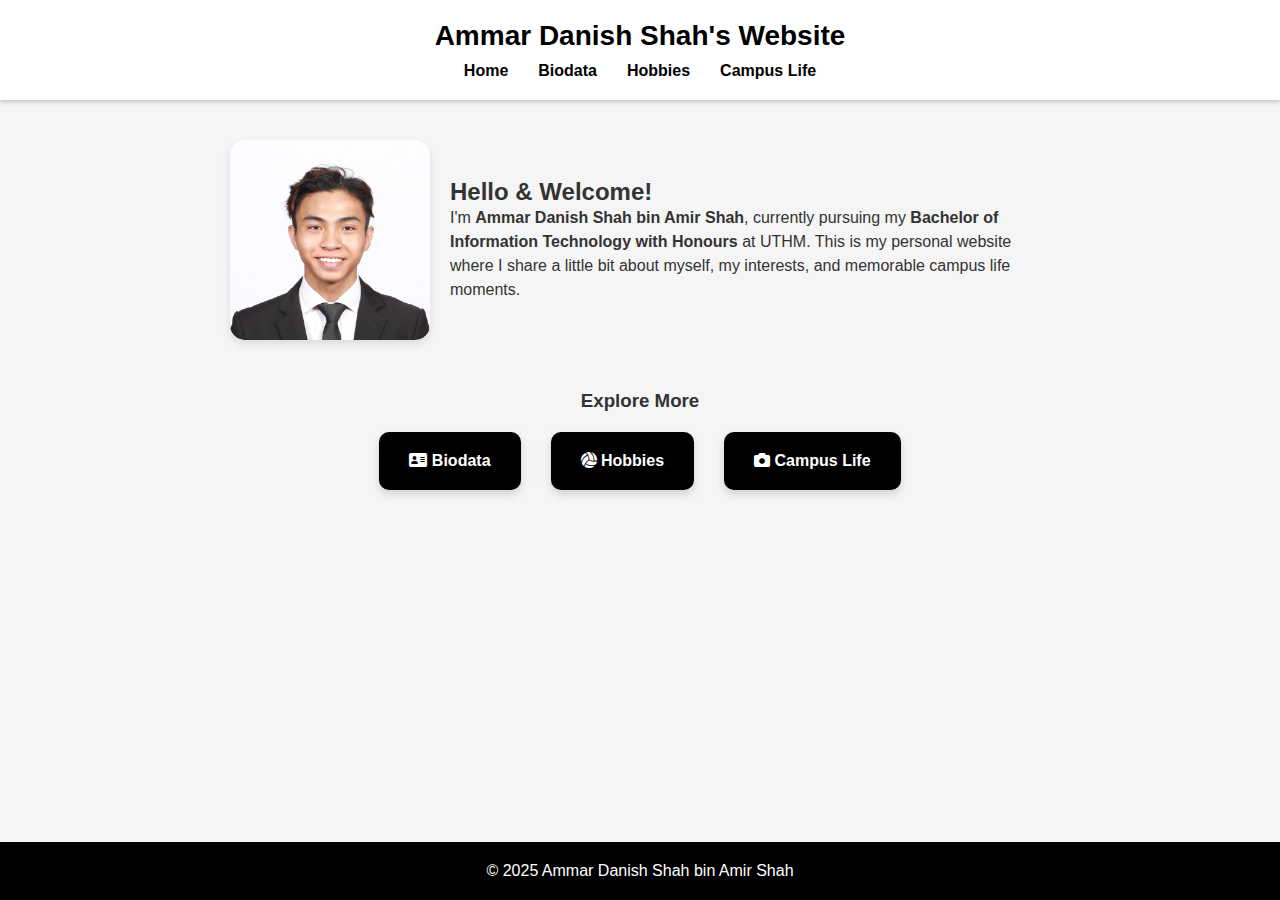
<file: index.html>
<!DOCTYPE html>
<html lang="en">
<head>
  <meta charset="UTF-8" />
  <meta name="viewport" content="width=device-width, initial-scale=1.0" />
  <title>Ammar Danish Shah | Personal Website</title>
  <link rel="stylesheet" href="styles.css" />
  <link rel="stylesheet" href="https://cdnjs.cloudflare.com/ajax/libs/font-awesome/6.5.0/css/all.min.css">
</head>
<body>

  <header>
    <h1>Ammar Danish Shah's Website</h1>
    <nav>
      <ul>
        <li><a href="index.html">Home</a></li>
        <li><a href="biodata.html">Biodata</a></li>
        <li><a href="hobbies.html">Hobbies</a></li>
        <li><a href="campus-life.html">Campus Life</a></li>
      </ul>
    </nav>
  </header>

  <main class="homepage">
    <section class="intro">
      <img src="images/my-photo.jpg" alt="Ammar's Photo" class="profile-pic">
      <div class="intro-text">
        <h2>Hello & Welcome!</h2>
        <p style="line-height: 1.5;">I'm <strong>Ammar Danish Shah bin Amir Shah</strong>, currently pursuing my <strong>Bachelor of Information Technology with Honours</strong> at UTHM. This is my personal website where I share a little bit about myself, my interests, and memorable campus life moments.</p>
      </div>
    </section>

    <section class="quick-links">
      <h3>Explore More</h3>
      <div class="card-links">
        <a href="biodata.html" class="card"><i class="fa-solid fa-address-card"></i> Biodata</a>
        <a href="hobbies.html" class="card"><i class="fa-solid fa-volleyball"></i> Hobbies</a>
        <a href="campus-life.html" class="card"><i class="fa-solid fa-camera"></i> Campus Life</a>
      </div>
    </section>
  </main>

  <footer>
    <p>&copy; 2025 Ammar Danish Shah bin Amir Shah</p>
  </footer>

</body>
</html>
</file>
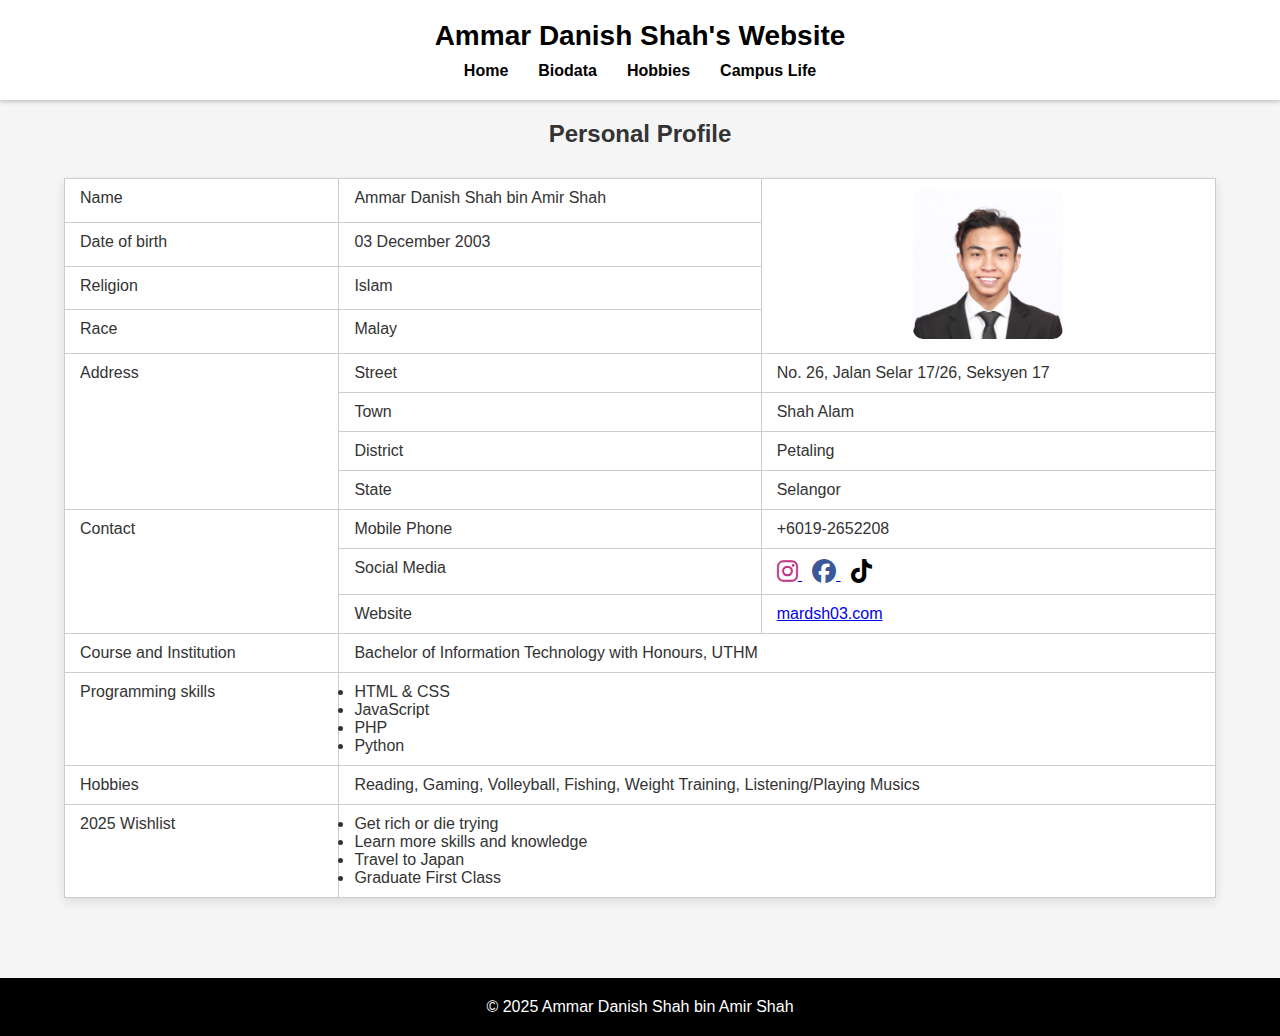
<file: biodata.html>
<!DOCTYPE html>
<html lang="en">
<head>
  <meta charset="UTF-8" />
  <meta name="viewport" content="width=device-width, initial-scale=1.0"/>
  <title>Biodata</title>
  <link rel="stylesheet" href="styles.css" />
  <link rel="stylesheet" href="https://cdnjs.cloudflare.com/ajax/libs/font-awesome/6.5.0/css/all.min.css">
</head>
<body>

<header>
  <h1>Ammar Danish Shah's Website</h1>
  <nav>
    <ul>
      <li><a href="index.html">Home</a></li>
      <li><a href="biodata.html">Biodata</a></li>
      <li><a href="hobbies.html">Hobbies</a></li>
      <li><a href="campus-life.html">Campus Life</a></li>
    </ul>
  </nav>
</header>

<main>
  <h2 style="text-align:center; padding-top: 20px;">Personal Profile</h2>
  <div class="biodata-wrapper">
    <table>
        <tr>
          <td>Name</td>
          <td colspan="2">Ammar Danish Shah bin Amir Shah</td>
          <td rowspan="4" style="text-align:center;">
            <img src="images/my-photo.jpg" alt="Profile Photo">
          </td>
        </tr>
        <tr>
          <td>Date of birth</td>
          <td colspan="2">03 December 2003</td>
        </tr>
        <tr>
          <td>Religion</td>
          <td colspan="2">Islam</td>
        </tr>
        <tr>
          <td>Race</td>
          <td colspan="2">Malay</td>
        </tr>
        <tr>
          <td rowspan="4">Address</td>
          <td>Street</td>
          <td colspan="2">No. 26, Jalan Selar 17/26, Seksyen 17</td>
        </tr>
        <tr>
          <td>Town</td>
          <td colspan="2">Shah Alam</td>
        </tr>
        <tr>
          <td>District</td>
          <td colspan="2">Petaling</td>
        </tr>
        <tr>
          <td>State</td>
          <td colspan="2">Selangor</td>
        </tr>
        <tr>
          <td rowspan="3">Contact</td>
          <td>Mobile Phone</td>
          <td colspan="2">+6019-2652208</td>
        </tr>
        <tr>
          <td>Social Media</td>
          <td colspan="2">
            <a href="https://instagram.com/ammard.sh_" target="_blank">
              <i class="fab fa-instagram" style="font-size: 24px; color: #C13584;"></i>
            </a>
            <a href="https://www.facebook.com/share/169hjzSgk6/?mibextid=wwXIfr" target="_blank" style="margin-right: 10px; margin-left: 10px;">
                <i class="fab fa-facebook" style="font-size: 24px; color: #3b5998;"></i>
            </a>
            <a href="https://tiktok.com/@meluvsteak" target="_blank">
                <i class="fab fa-tiktok" style="font-size: 24px; color: black;"></i>
            </a>
          </td>
        </tr>
        <tr>
          <td>Website</td>
          <td colspan="2"><a href="https://github.com/mardsh03">mardsh03.com</a></td>
        </tr>
        <tr>
          <td>Course and Institution</td>
          <td colspan="3">Bachelor of Information Technology with Honours, UTHM</td>
        </tr>
        <tr>
          <td>Programming skills</td>
          <td colspan="3">
            <ul>
              <li>HTML & CSS</li>
              <li>JavaScript</li>
              <li>PHP</li>
              <li>Python</li>
            </ul>
          </td>
        </tr>
        <tr>
          <td>Hobbies</td>
          <td colspan="3">Reading, Gaming, Volleyball, Fishing, Weight Training, Listening/Playing Musics</td>
        </tr>
        <tr>
          <td>2025 Wishlist</td>
          <td colspan="3">
            <ul>
              <li>Get rich or die trying</li>
              <li>Learn more skills and knowledge</li>
              <li>Travel to Japan</li>
              <li>Graduate First Class</li>
            </ul>
          </td>
        </tr>
      </table>
  </div>
</main>

<footer>
  <p>&copy; 2025 Ammar Danish Shah bin Amir Shah</p>
</footer>

</body>
</html>
</file>
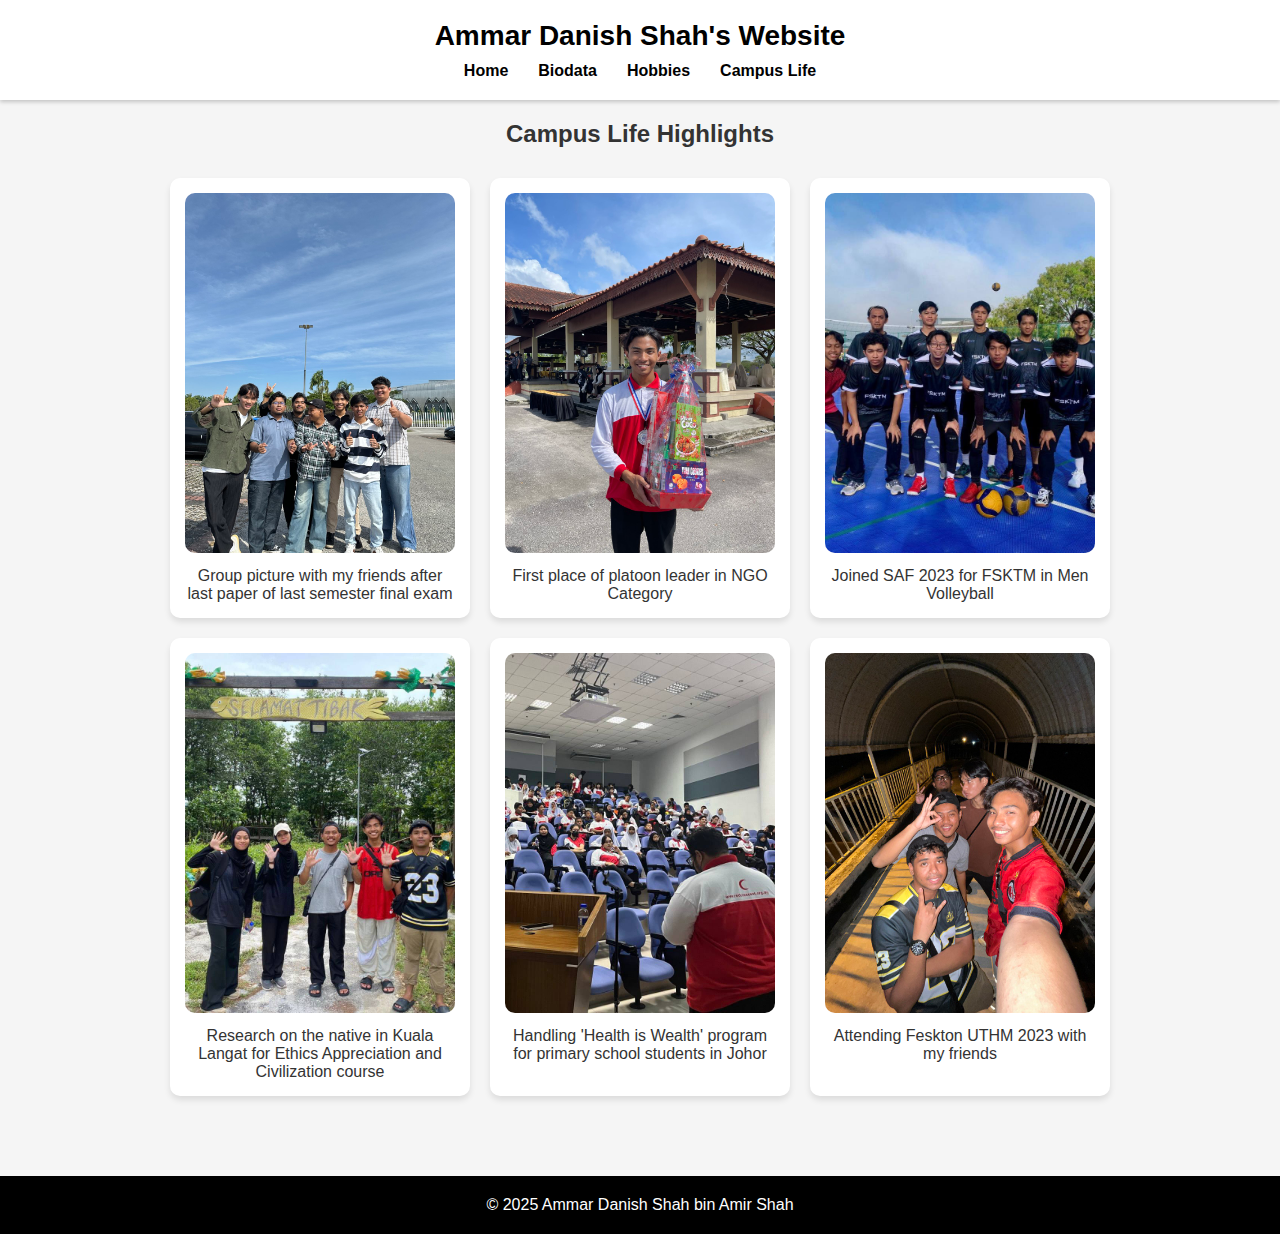
<file: campus-life.html>
<!DOCTYPE html>
<html lang="en">
<head>
  <meta charset="UTF-8" />
  <meta name="viewport" content="width=device-width, initial-scale=1.0"/>
  <title>Campus Life</title>
  <link rel="stylesheet" href="styles.css" />
  <link rel="stylesheet" href="https://cdnjs.cloudflare.com/ajax/libs/font-awesome/6.5.0/css/all.min.css">
</head>
<body>

<header>
  <h1>Ammar Danish Shah's Website</h1>
  <nav>
    <ul>
      <li><a href="index.html">Home</a></li>
      <li><a href="biodata.html">Biodata</a></li>
      <li><a href="hobbies.html">Hobbies</a></li>
      <li><a href="campus-life.html">Campus Life</a></li>
    </ul>
  </nav>
</header>

<main>
  <h2 style="text-align: center; padding-top: 20px;">Campus Life Highlights</h2>
  <div class="gallery">
    <div class="gallery-item">
      <img src="images/campus1.jpg" alt="Program 1">
      <p>Group picture with my friends after last paper of last semester final exam</p>
    </div>
    <div class="gallery-item">
      <img src="images/campus2.jpg" alt="Program 2">
      <p>First place of platoon leader in NGO Category</p>
    </div>
    <div class="gallery-item">
      <img src="images/campus3.jpg" alt="Celebration">
      <p>Joined SAF 2023 for FSKTM in Men Volleyball</p>
    </div>
    <div class="gallery-item">
        <img src="images/campus4.jpg" alt="Celebration">
        <p>Research on the native in Kuala Langat for Ethics Appreciation and Civilization course</p>
    </div>
    <div class="gallery-item">
        <img src="images/campus5.jpg" alt="Celebration">
        <p>Handling 'Health is Wealth' program for primary school students in Johor</p>
    </div>
    <div class="gallery-item">
        <img src="images/campus6.jpg" alt="Celebration">
        <p>Attending Feskton UTHM 2023 with my friends</p>
    </div>
  </div>
</main>

<footer>
  <p>&copy; 2025 Ammar Danish Shah bin Amir Shah</p>
</footer>

</body>
</html>
</file>
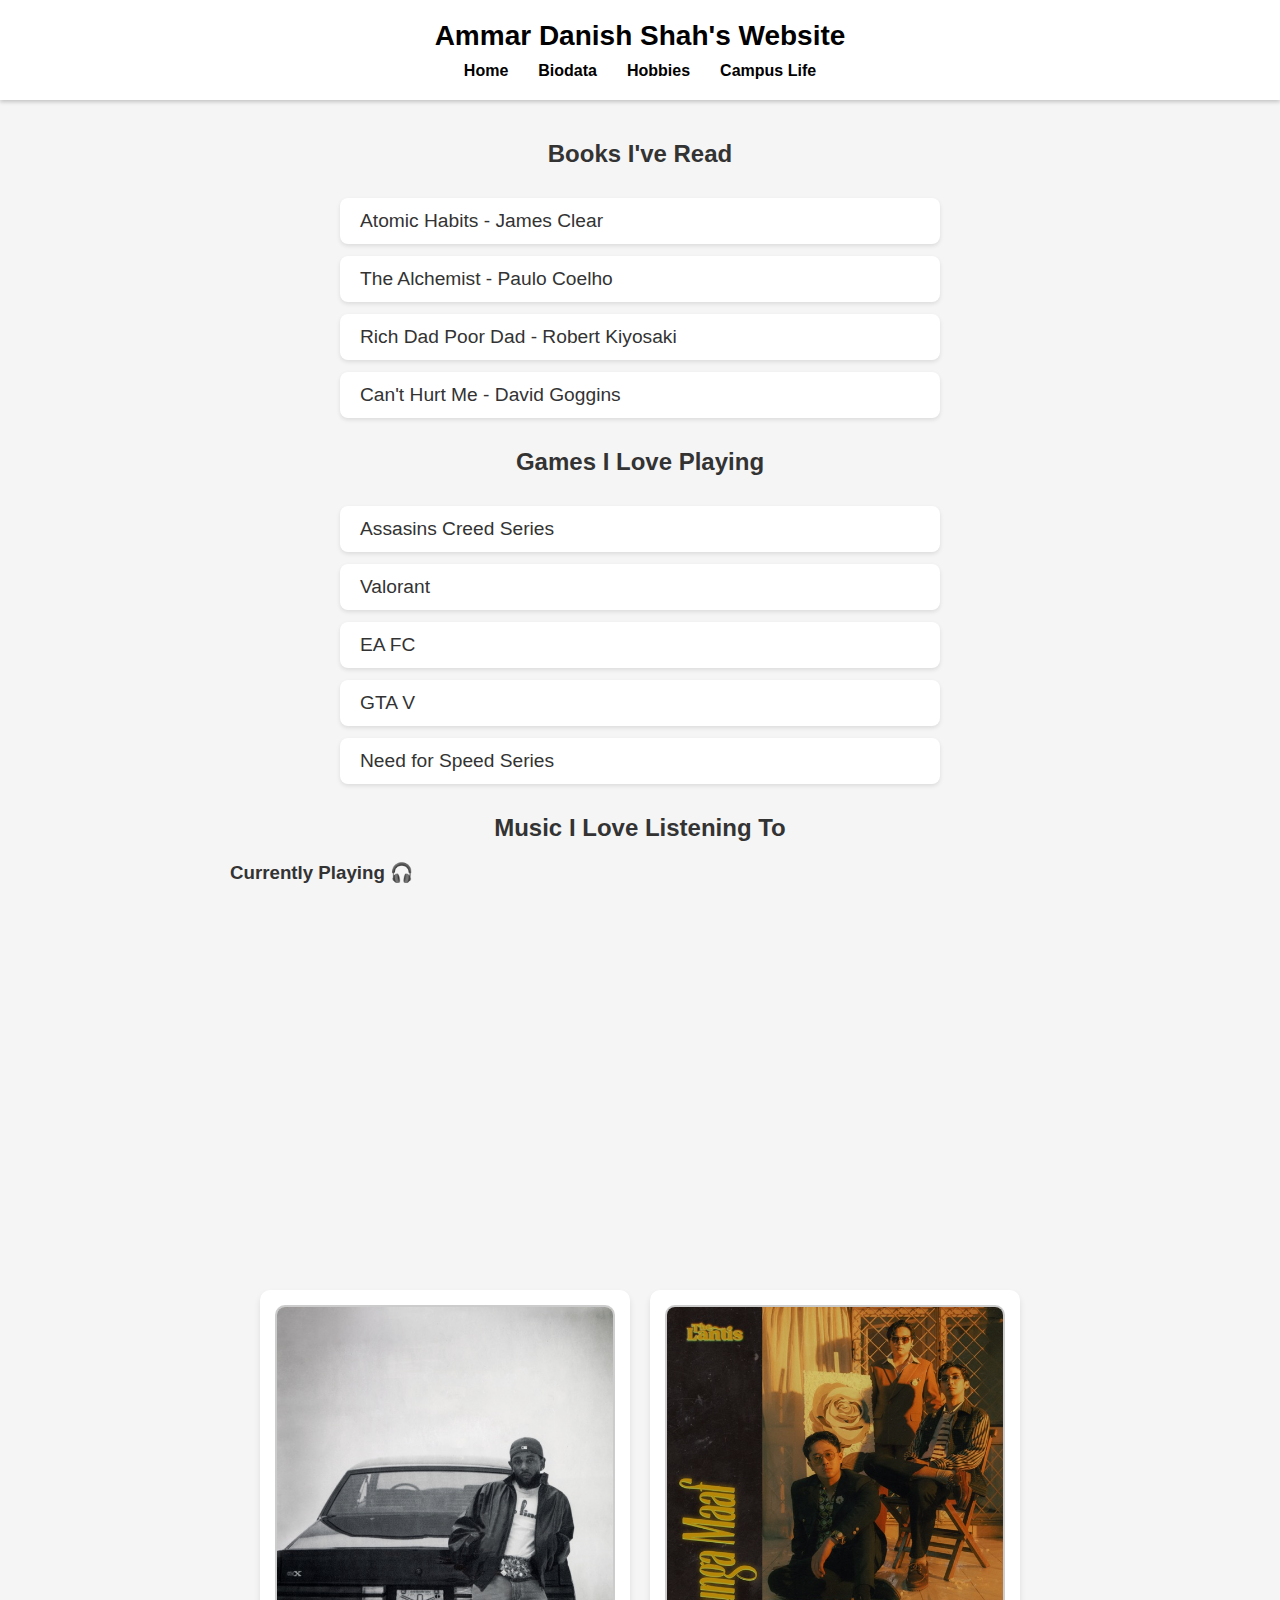
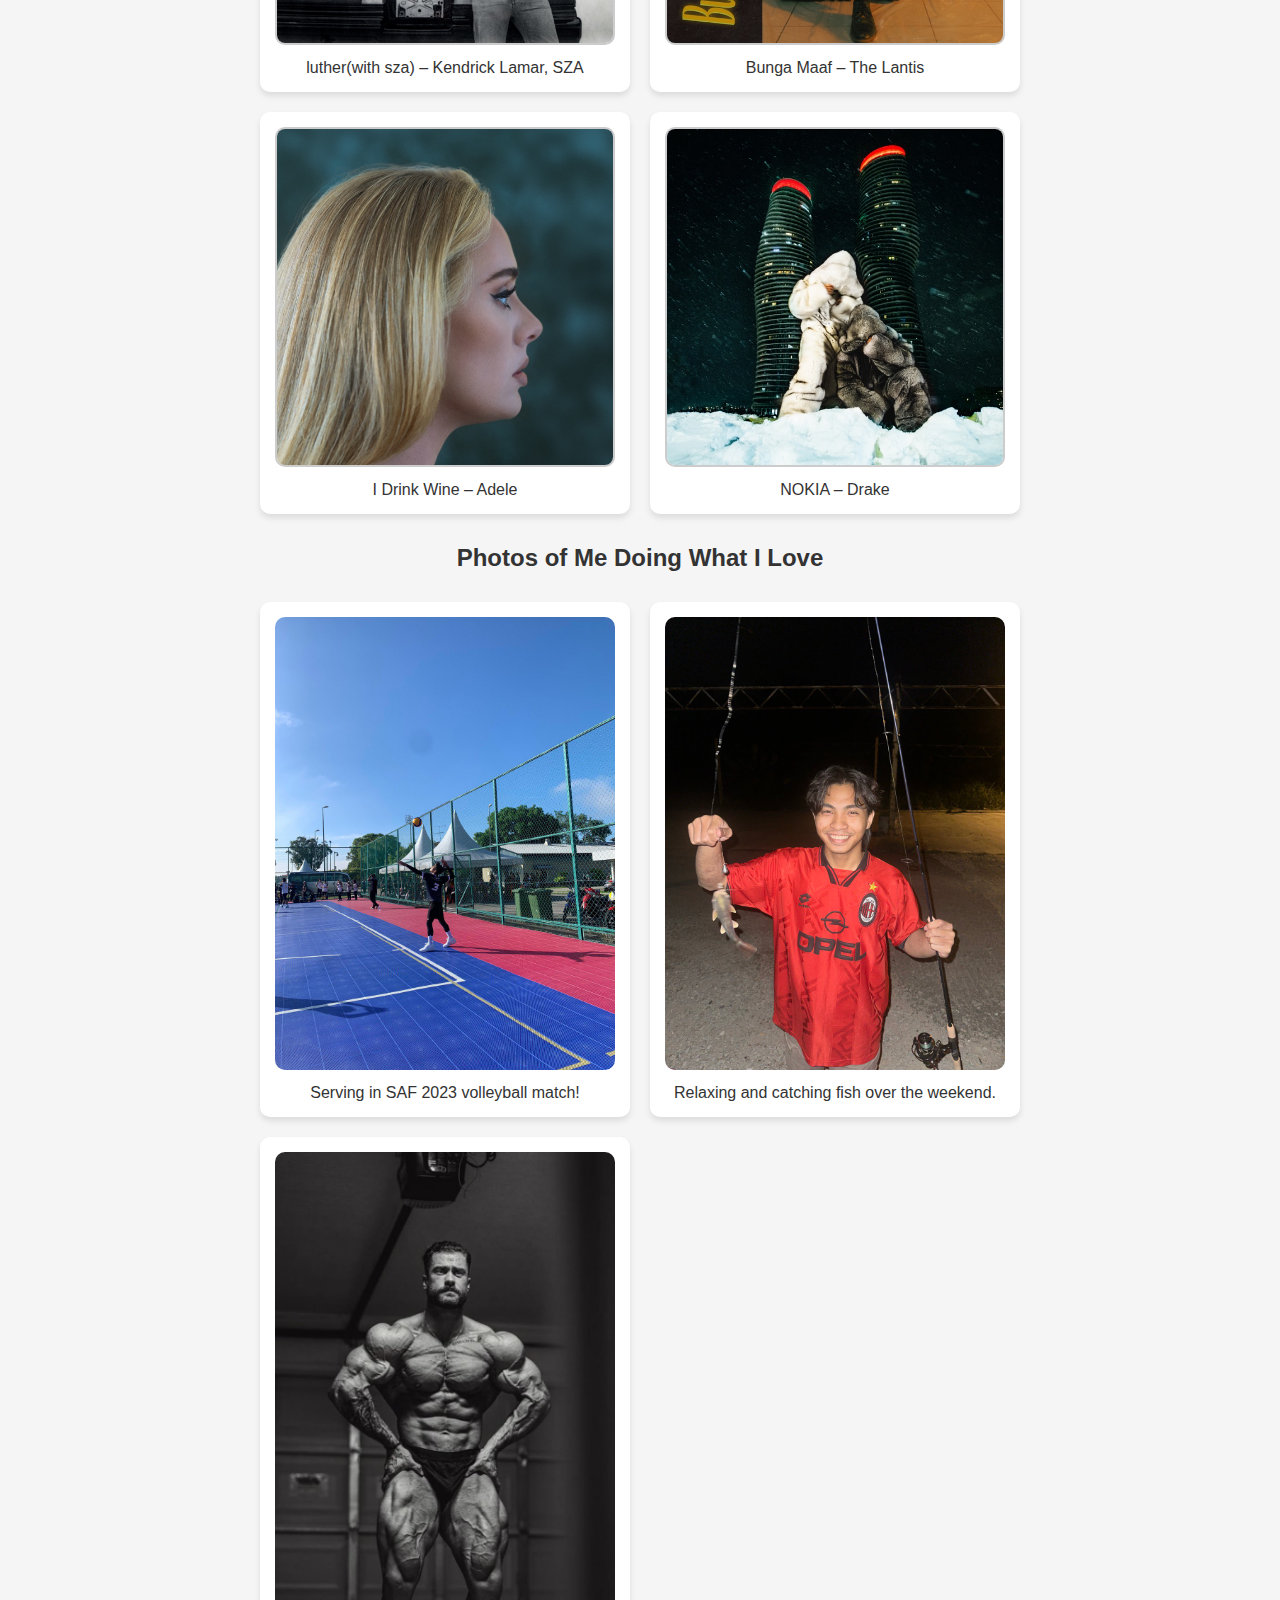
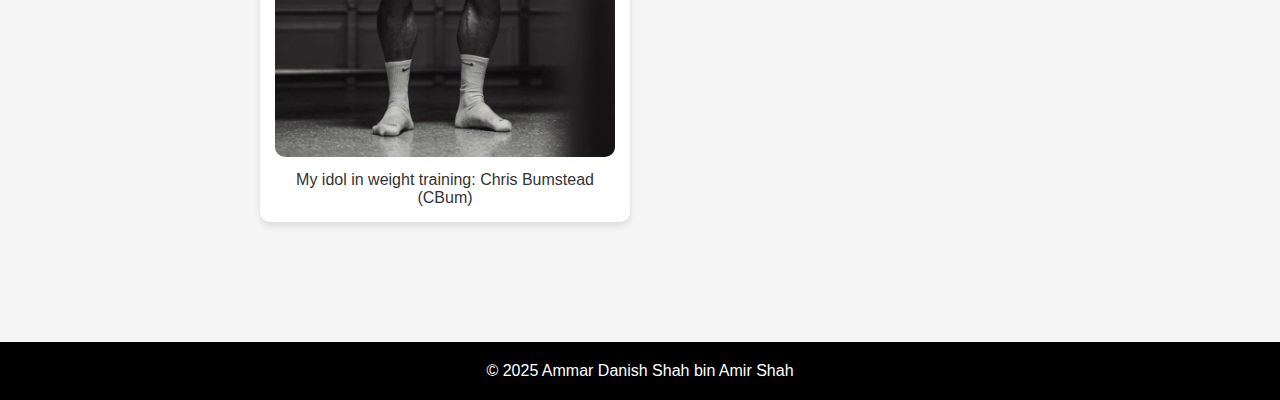
<file: hobbies.html>
<!DOCTYPE html>
<html lang="en">
<head>
  <meta charset="UTF-8" />
  <meta name="viewport" content="width=device-width, initial-scale=1.0"/>
  <title>Hobbies</title>
  <link rel="stylesheet" href="styles.css" />
  <link rel="stylesheet" href="https://cdnjs.cloudflare.com/ajax/libs/font-awesome/6.5.0/css/all.min.css">
</head>
<body>

<header>
  <h1>Ammar Danish Shah's Website</h1>
  <nav>
    <ul>
      <li><a href="index.html">Home</a></li>
      <li><a href="biodata.html">Biodata</a></li>
      <li><a href="hobbies.html">Hobbies</a></li>
      <li><a href="campus-life.html">Campus Life</a></li>
    </ul>
  </nav>
</header>

<main class="homepage">
    <h2 style="text-align: center;">Books I've Read</h2>
    <ul class="hobby-list">
      <li>Atomic Habits - James Clear</li>
      <li>The Alchemist - Paulo Coelho</li>
      <li>Rich Dad Poor Dad - Robert Kiyosaki</li>
      <li>Can't Hurt Me - David Goggins</li>
    </ul>

    <h2 style="text-align: center;">Games I Love Playing</h2>
    <ul class="hobby-list">
      <li>Assasins Creed Series</li>
      <li>Valorant</li>
      <li>EA FC</li>
      <li>GTA V</li>
      <li>Need for Speed Series</li>
    </ul>

    <h2 style="text-align: center;">Music I Love Listening To</h2>

    <h3 style="margin-top: 20px; margin-bottom: 20px;">Currently Playing 🎧</h3>
    <iframe style="border-radius:12px" src="https://open.spotify.com/embed/track/0fK7ie6XwGxQTIkpFoWkd1?utm_source=generator" 
    width="100%" height="352" frameBorder="0" allowfullscreen="" allow="autoplay; 
    clipboard-write; encrypted-media; fullscreen; picture-in-picture" loading="lazy">
    </iframe>
    <div class="gallery music-gallery">
    <div class="gallery-item">
        <a href="https://open.spotify.com/track/45J4avUb9Ni0bnETYaYFVJ?si=fbb8a6ac81374141" target="_blank">
        <img src="images/luther.jpg" alt="Blinding Lights Cover" />
        </a>
        <p>luther(with sza) – Kendrick Lamar, SZA</p>
    </div>

    <div class="gallery-item">
        <a href="https://open.spotify.com/track/26KhLgFuPymkm1uiZkc6Rv?si=2895f925642d4000" target="_blank">
        <img src="images/bunga-maaf.jpg" alt="505 Arctic Monkeys Cover" />
        </a>
        <p>Bunga Maaf – The Lantis</p>
    </div>

    <div class="gallery-item">
        <a href="https://open.spotify.com/track/6v0UJD4a2FtleHeSYVX02A?si=9a1e8b1cc4394019" target="_blank">
        <img src="images/i-drink-wine.jpg" alt="NF Hope Cover" />
        </a>
        <p>I Drink Wine – Adele</p>
    </div>

    <div class="gallery-item">
        <a href="https://open.spotify.com/track/2u9S9JJ6hTZS3Vf22HOZKg?si=4e2586e73f0741e8" target="_blank">
        <img src="images/NOKIA.jpg" alt="Night Changes Cover" />
        </a>
        <p>NOKIA – Drake</p>
    </div>
    </div>


    <h2 style="text-align: center;">Photos of Me Doing What I Love</h2>
    <div class="gallery">
      <div class="gallery-item">
        <img src="images/volleyball.jpg" alt="Playing Volleyball" />
        <p>Serving in SAF 2023 volleyball match!</p>
      </div>
      <div class="gallery-item">
        <img src="images/fishing.jpg" alt="Fishing Trip" />
        <p>Relaxing and catching fish over the weekend.</p>
      </div>
      <div class="gallery-item">
        <img src="images/cbum.jpeg" alt="Cbum - Weight Training Idol" />
        <p>My idol in weight training: Chris Bumstead (CBum)</p>
      </div>
    </div>
  </main>

  <footer>
    <p>&copy; 2025 Ammar Danish Shah bin Amir Shah</p>
  </footer>

</body>
</html>
</file>
<file: styles.css>
* {
    margin: 0;
    padding: 0;
    box-sizing: border-box;
  }
  
  body {
    font-family: 'San Francisco', Tahoma, Geneva, Verdana, sans-serif;
    background-color: #f5f5f5;
    color: #333;
  }

  html, body {
    height: 100%;
    display: flex;
    flex-direction: column;
  }

  main {
    flex: 1;
  }
  
  header {
    background-color: #ffffff;
    color: rgb(0, 0, 0);
    padding: 20px 0;
    text-align: center;
    box-shadow: 0 2px 4px rgba(0,0,0,0.2);
  }
  
  header h1 {
    margin-bottom: 10px;
    font-size: 28px;
  }
  
  nav ul {
    list-style: none;
    display: flex;
    justify-content: center;
    gap: 30px;
    flex-wrap: wrap;
  }
  
  nav ul li a {
    color: rgb(0, 0, 0);
    text-decoration: none;
    font-weight: bold;
    transition: color 0.3s;
  }
  
  nav ul li a:hover {
    color: #006aff;
  }
  
  .homepage {
    padding: 40px;
    max-width: 900px;
    margin: auto;
  }
  
  .intro {
    display: flex;
    align-items: center;
    gap: 20px;
    flex-wrap: wrap;
  }
  
  .profile-pic {
    width: 200px;
    border-radius: 15px;
    box-shadow: 0 4px 8px rgba(0,0,0,0.1);
  }
  
  .intro-text {
    flex: 1;
  }
  
  .quick-links {
    margin-top: 50px;
    text-align: center;
  }
  
  .card-links {
    display: flex;
    justify-content: center;
    gap: 30px;
    flex-wrap: wrap;
    margin-top: 20px;
  }
  
  .card {
    display: inline-block;
    padding: 20px 30px;
    background-color: #000000;
    color: rgb(255, 255, 255);
    border-radius: 10px;
    text-decoration: none;
    font-weight: bold;
    box-shadow: 0 4px 8px rgba(0,0,0,0.15);
    transition: transform 0.2s, background-color 0.2s;
  }
  
  .card:hover {
    background-color: #006aff;
    transform: scale(1.05);
  }
  
  table {
    width: 90%;
    border-collapse: collapse;
    margin: 30px auto;
    background-color: white;
    box-shadow: 0 4px 10px rgba(0,0,0,0.1);
  }
  
  th, td {
    border: 1px solid #ccc;
    padding: 10px 15px;
    text-align: left;
    vertical-align: top;
  }
  
  th {
    background-color: #ecf0f1;
  }
  
  td img {
    width: 150px;
    height: auto;
    border-radius: 10px;
  }
  
  .hobby-list {
    max-width: 600px;
    margin: 30px auto;
    list-style: none;
    font-size: 1.2rem;
    padding: 0;
  }
  
  .hobby-list li {
    background-color: #fff;
    padding: 12px 20px;
    margin-bottom: 12px;
    border-radius: 8px;
    box-shadow: 0 2px 4px rgba(0,0,0,0.1);
  }
  
  .gallery {
    display: grid;
    grid-template-columns: repeat(auto-fit, minmax(250px, 1fr));
    gap: 20px;
    padding: 30px;
    max-width: 1000px;
    margin: auto;
  }
  
  .gallery-item {
    background-color: #fff;
    padding: 15px;
    border-radius: 10px;
    text-align: center;
    box-shadow: 0 4px 6px rgba(0,0,0,0.1);
  }
  
  .gallery-item img {
    width: 100%;
    border-radius: 10px;
    margin-bottom: 10px;
  }
  
  .music-gallery .gallery-item img {
    border: 2px solid #ccc;
    transition: transform 0.3s ease, border-color 0.3s ease;
  }
  
  .music-gallery .gallery-item img:hover {
    transform: scale(1.05);
    border-color: #1DB954;
  }
  
  footer {
    background-color: #000000;
    color: #ffffff;
    text-align: center;
    padding: 20px 0;
    margin-top: 50px;
  }
</file>
